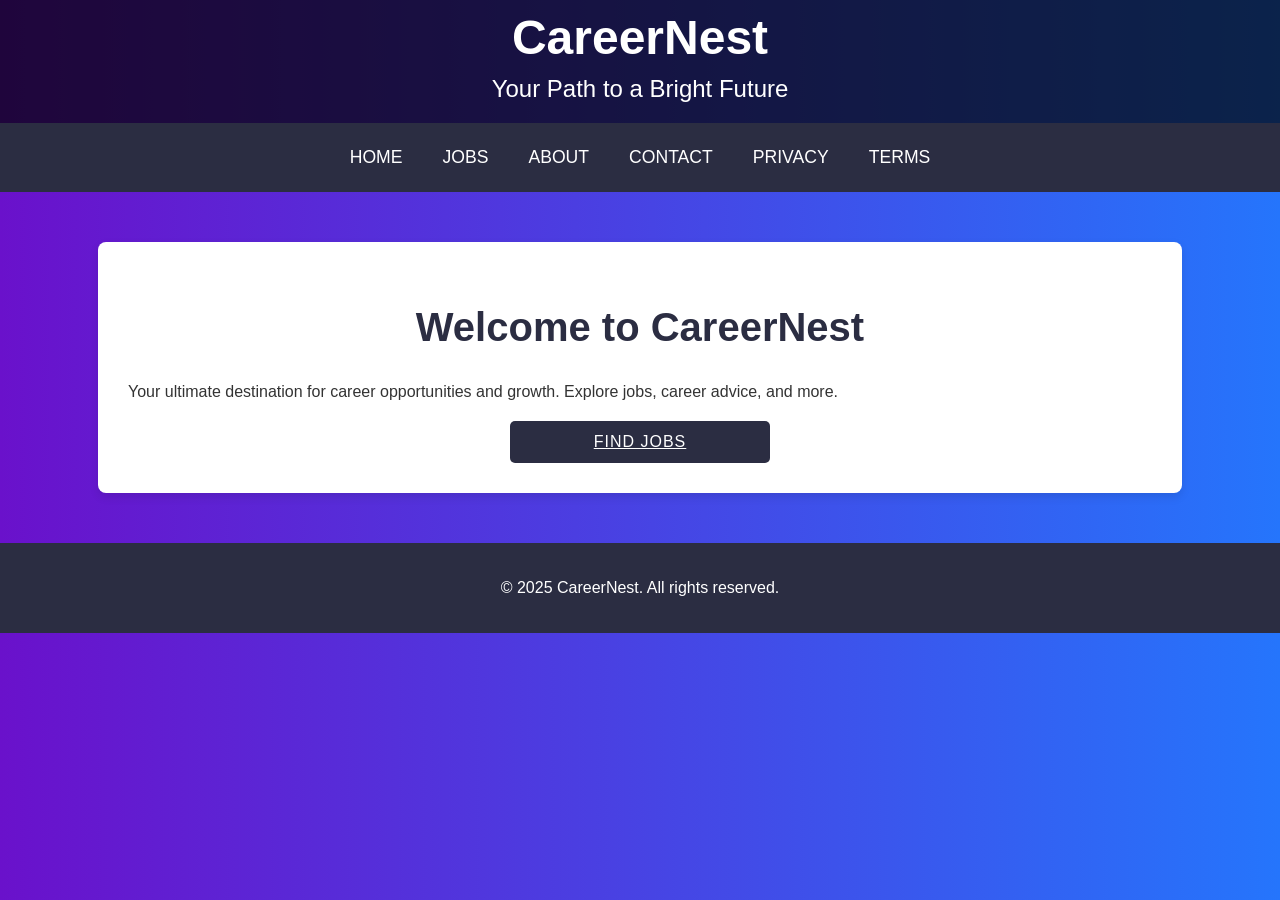
<file: index.html>
<!DOCTYPE html>
<html lang="en">
<head>
  <meta charset="UTF-8">
  <meta name="viewport" content="width=device-width, initial-scale=1.0">
  <title>CareerNest - Home</title>
  <link rel="stylesheet" href="styles.css">
</head>
<body>
  <header>
    <h1>CareerNest</h1>
    <p>Your Path to a Bright Future</p>
  </header>

  <nav>
    <a href="index.html">Home</a>
    <a href="jobs.html">Jobs</a>
    <a href="about.html">About</a>
    <a href="contact.html">Contact</a>
    <a href="privacy.html">Privacy</a>
    <a href="terms.html">Terms</a>


  </nav>


  
  <div class="content">
    <h2>Welcome to CareerNest</h2>
    <p>Your ultimate destination for career opportunities and growth. Explore jobs, career advice, and more.</p>
    <a href="jobs.html" class="find-button">Find Jobs</a>
  </div>

  <footer>
    <p>&copy; 2025 CareerNest. All rights reserved.</p>
  </footer>
</body>
</html>
</file>
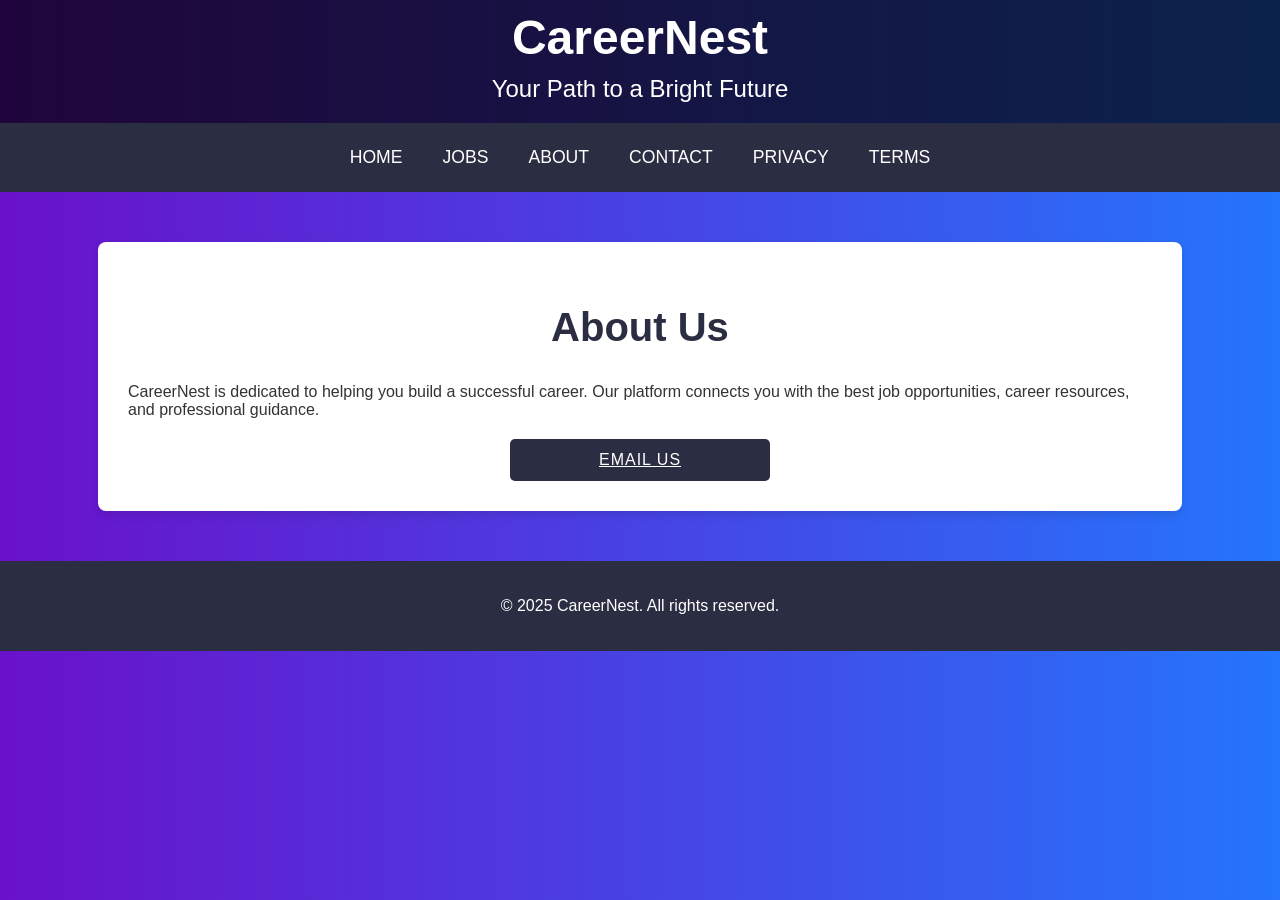
<file: about.html>
<!DOCTYPE html>
<html lang="en">
<head>
  <meta charset="UTF-8">
  <meta name="viewport" content="width=device-width, initial-scale=1.0">
  <title>CareerNest - About</title>
  <link rel="stylesheet" href="styles.css">
</head>
<body>
  <header>
    <h1>CareerNest</h1>
    <p>Your Path to a Bright Future</p>
  </header>

  <nav>
    <a href="index.html">Home</a>
    <a href="jobs.html">Jobs</a>
    <a href="about.html">About</a>
    <a href="contact.html">Contact</a>
    <a href="privacy.html">Privacy</a>
    <a href="terms.html">Terms</a>
  </nav>

  <div class="content">
    <h2>About Us</h2>
    <p>CareerNest is dedicated to helping you build a successful career. Our platform connects you with the best job opportunities, career resources, and professional guidance.</p>
    <a href="mailto:info@careernest.com?subject=Inquiry" class="email-button">Email Us</a>
  </div>

  <footer>
    <p>&copy; 2025 CareerNest. All rights reserved.</p>
  </footer>
</body>
</html>
</file>
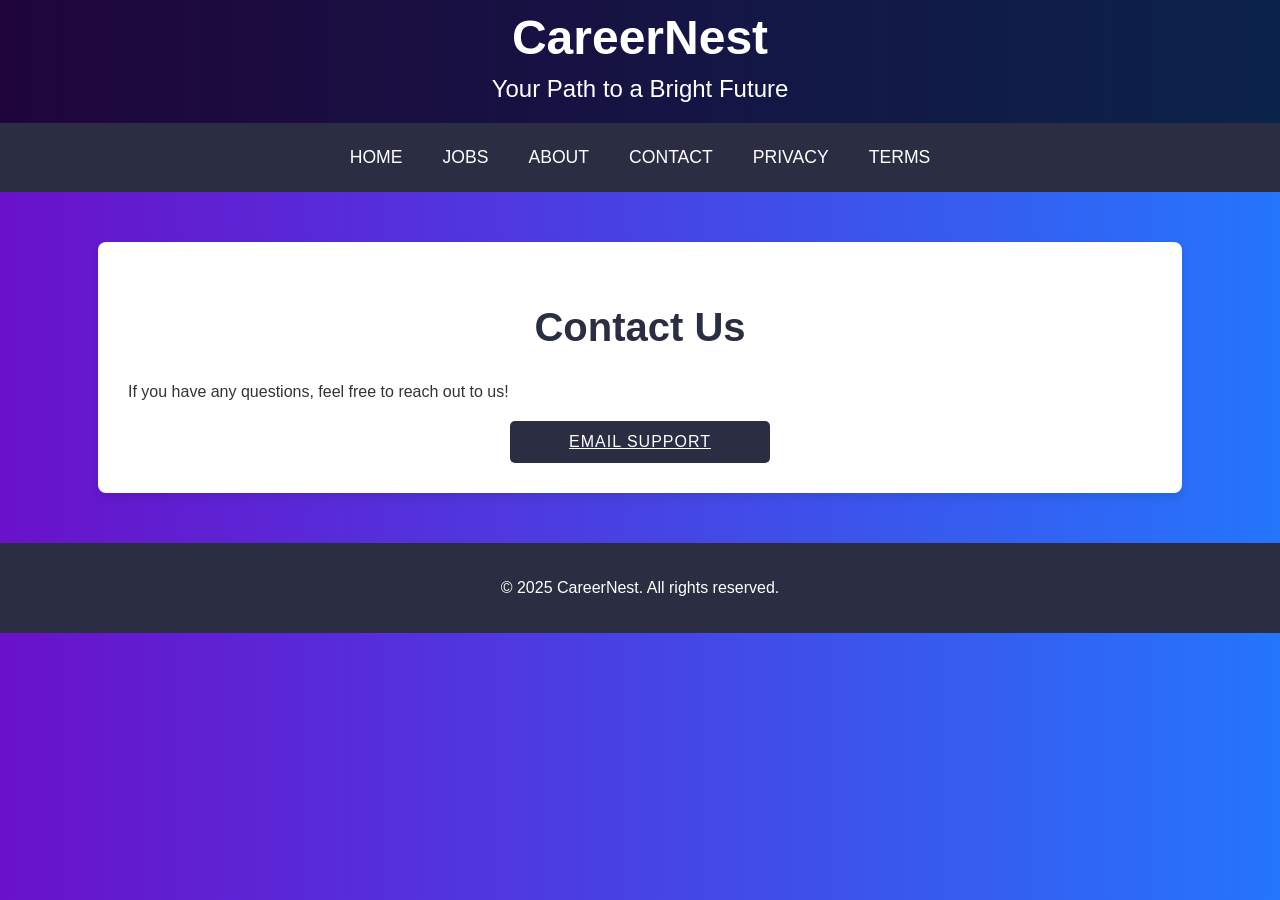
<file: contact.html>
<!DOCTYPE html>
<html lang="en">
<head>
  <meta charset="UTF-8">
  <meta name="viewport" content="width=device-width, initial-scale=1.0">
  <title>CareerNest - Contact</title>
  <link rel="stylesheet" href="styles.css">
</head>
<body>
  <header>
    <h1>CareerNest</h1>
    <p>Your Path to a Bright Future</p>
  </header>

  <nav>
    <a href="index.html">Home</a>
    <a href="jobs.html">Jobs</a>
    <a href="about.html">About</a>
    <a href="contact.html">Contact</a>
    <a href="privacy.html">Privacy</a>
    <a href="terms.html">Terms</a>
  </nav>

  <div class="content">
    <h2>Contact Us</h2>
    <p>If you have any questions, feel free to reach out to us!</p>
    <a href="mailto:support@careernest.com?subject=Support Inquiry" class="email-button">Email Support</a>
  </div>

  <footer>
    <p>&copy; 2025 CareerNest. All rights reserved.</p>
  </footer>
</body>
</html>
</file>
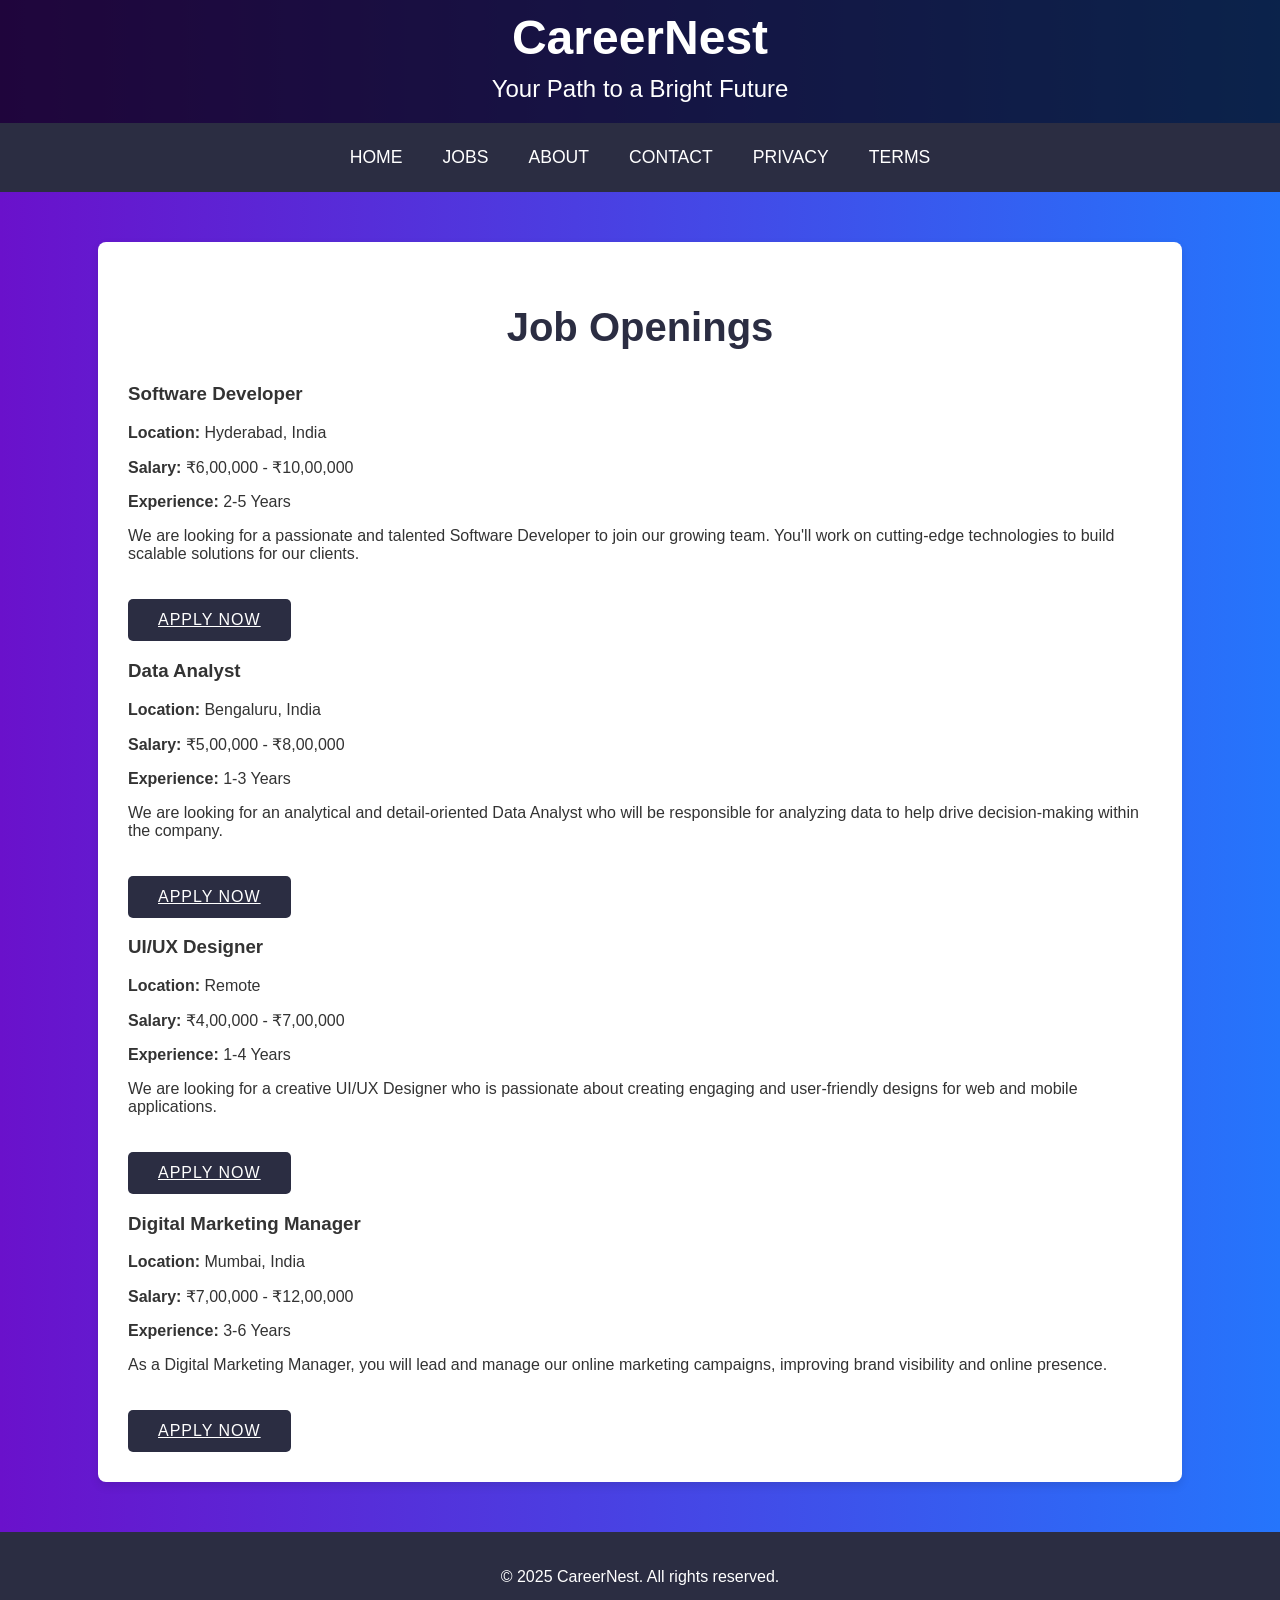
<file: jobs.html>
<!DOCTYPE html>
<html lang="en">
<head>
  <meta charset="UTF-8">
  <meta name="viewport" content="width=device-width, initial-scale=1.0">
  <title>CareerNest - Jobs</title>
  <link rel="stylesheet" href="styles.css">
</head>
<body>
  <header>
    <h1>CareerNest</h1>
    <p>Your Path to a Bright Future</p>
  </header>

  <nav>
    <a href="index.html">Home</a>
    <a href="jobs.html">Jobs</a>
    <a href="about.html">About</a>
    <a href="contact.html">Contact</a>
    <a href="privacy.html">Privacy</a>
    <a href="terms.html">Terms</a>
  </nav>

  <div class="content">
    <h2>Job Openings</h2>
    
    <!-- Job 1 -->
    <div class="job-card">
      <h3>Software Developer</h3>
      <p><strong>Location:</strong> Hyderabad, India</p>
      <p><strong>Salary:</strong> ₹6,00,000 - ₹10,00,000</p>
      <p><strong>Experience:</strong> 2-5 Years</p>
      <p>We are looking for a passionate and talented Software Developer to join our growing team. You'll work on cutting-edge technologies to build scalable solutions for our clients.</p>
      <a href="mailto:careers@careernest.com?subject=Application for Software Developer Position" class="apply-button">Apply Now</a>
    </div>

    <!-- Job 2 -->
    <div class="job-card">
      <h3>Data Analyst</h3>
      <p><strong>Location:</strong> Bengaluru, India</p>
      <p><strong>Salary:</strong> ₹5,00,000 - ₹8,00,000</p>
      <p><strong>Experience:</strong> 1-3 Years</p>
      <p>We are looking for an analytical and detail-oriented Data Analyst who will be responsible for analyzing data to help drive decision-making within the company.</p>
      <a href="mailto:careers@careernest.com?subject=Application for Data Analyst Position" class="apply-button">Apply Now</a>
    </div>

    <!-- Job 3 -->
    <div class="job-card">
      <h3>UI/UX Designer</h3>
      <p><strong>Location:</strong> Remote</p>
      <p><strong>Salary:</strong> ₹4,00,000 - ₹7,00,000</p>
      <p><strong>Experience:</strong> 1-4 Years</p>
      <p>We are looking for a creative UI/UX Designer who is passionate about creating engaging and user-friendly designs for web and mobile applications.</p>
      <a href="mailto:careers@careernest.com?subject=Application for UI/UX Designer Position" class="apply-button">Apply Now</a>
    </div>

    <!-- Job 4 -->
    <div class="job-card">
      <h3>Digital Marketing Manager</h3>
      <p><strong>Location:</strong> Mumbai, India</p>
      <p><strong>Salary:</strong> ₹7,00,000 - ₹12,00,000</p>
      <p><strong>Experience:</strong> 3-6 Years</p>
      <p>As a Digital Marketing Manager, you will lead and manage our online marketing campaigns, improving brand visibility and online presence.</p>
      <a href="mailto:careers@careernest.com?subject=Application for Digital Marketing Manager Position" class="apply-button">Apply Now</a>
    </div>
  </div>

  <footer>
    <p>&copy; 2025 CareerNest. All rights reserved.</p>
  </footer>
</body>
</html>
</file>
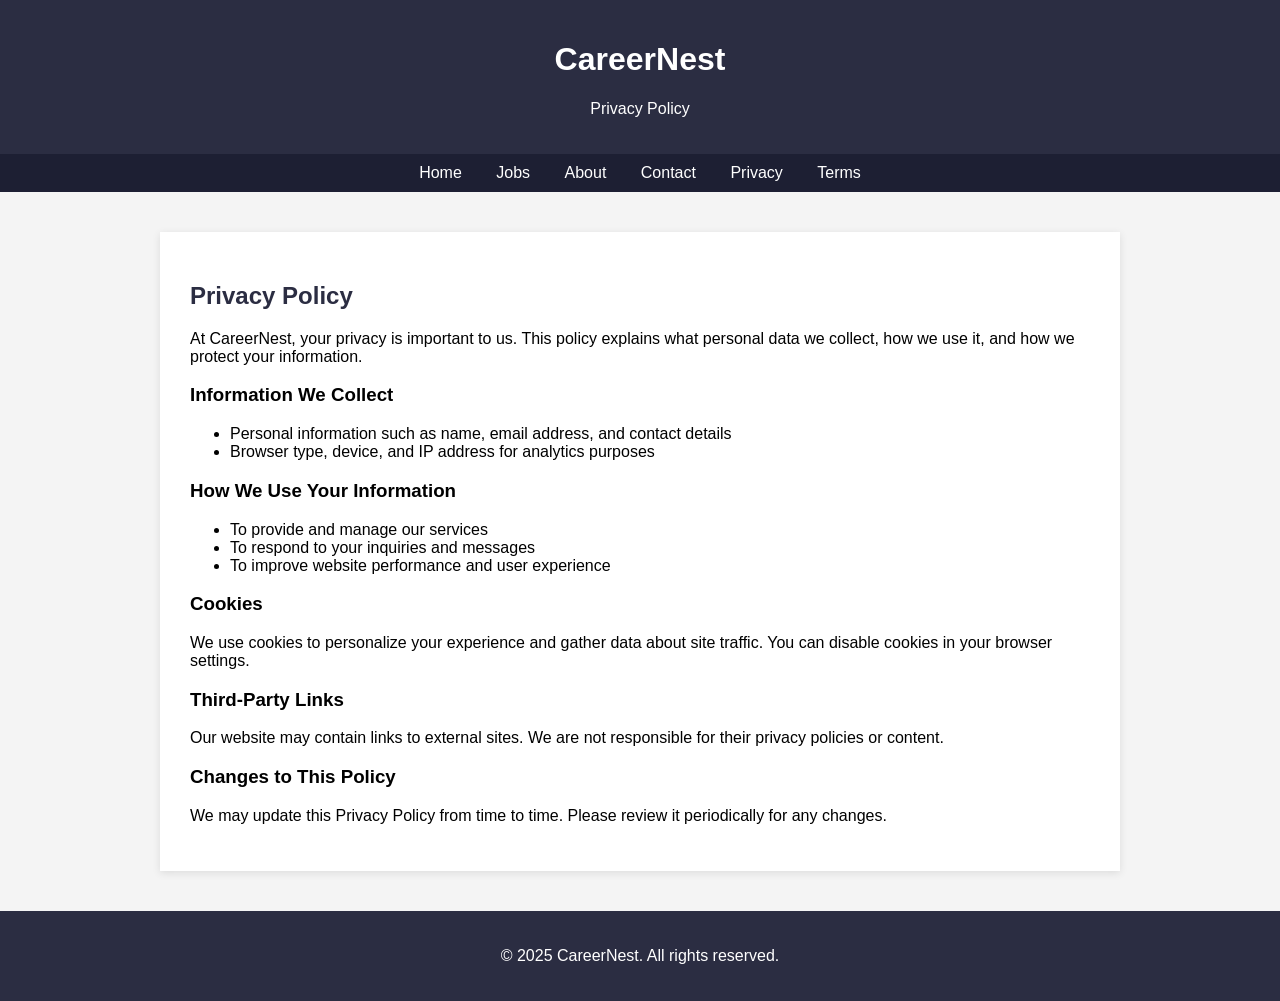
<file: privacy.html>
<!DOCTYPE html>
<html lang="en">
<head>
  <meta charset="UTF-8">
  <meta name="viewport" content="width=device-width, initial-scale=1.0">
  <title>CareerNest - Privacy Policy</title>
  <style>
    body {
      font-family: Arial, sans-serif;
      margin: 0;
      padding: 0;
      background-color: #f4f4f4;
    }
    header, footer {
      background-color: #2b2d42;
      color: white;
      text-align: center;
      padding: 20px;
    }
    nav {
      background: #1d1f33;
      text-align: center;
      padding: 10px;
    }
    nav a {
      color: white;
      text-decoration: none;
      margin: 0 15px;
    }
    nav a:hover {
      text-decoration: underline;
    }
    .content {
      max-width: 900px;
      margin: 40px auto;
      background: white;
      padding: 30px;
      box-shadow: 0 2px 8px rgba(0,0,0,0.1);
    }
    h2 {
      color: #2b2d42;
    }
  </style>
</head>
<body>
  <header>
    <h1>CareerNest</h1>
    <p>Privacy Policy</p>
  </header>

  <nav>
    <a href="index.html">Home</a>
    <a href="jobs.html">Jobs</a>
    <a href="about.html">About</a>
    <a href="contact.html">Contact</a>
    <a href="privacy.html">Privacy</a>
    <a href="terms.html">Terms</a>
  </nav>

  <div class="content">
    <h2>Privacy Policy</h2>
    <p>At CareerNest, your privacy is important to us. This policy explains what personal data we collect, how we use it, and how we protect your information.</p>

    <h3>Information We Collect</h3>
    <ul>
      <li>Personal information such as name, email address, and contact details</li>
      <li>Browser type, device, and IP address for analytics purposes</li>
    </ul>

    <h3>How We Use Your Information</h3>
    <ul>
      <li>To provide and manage our services</li>
      <li>To respond to your inquiries and messages</li>
      <li>To improve website performance and user experience</li>
    </ul>

    <h3>Cookies</h3>
    <p>We use cookies to personalize your experience and gather data about site traffic. You can disable cookies in your browser settings.</p>

    <h3>Third-Party Links</h3>
    <p>Our website may contain links to external sites. We are not responsible for their privacy policies or content.</p>

    <h3>Changes to This Policy</h3>
    <p>We may update this Privacy Policy from time to time. Please review it periodically for any changes.</p>
  </div>

  <footer>
    <p>&copy; 2025 CareerNest. All rights reserved.</p>
  </footer>
</body>
</html>
</file>
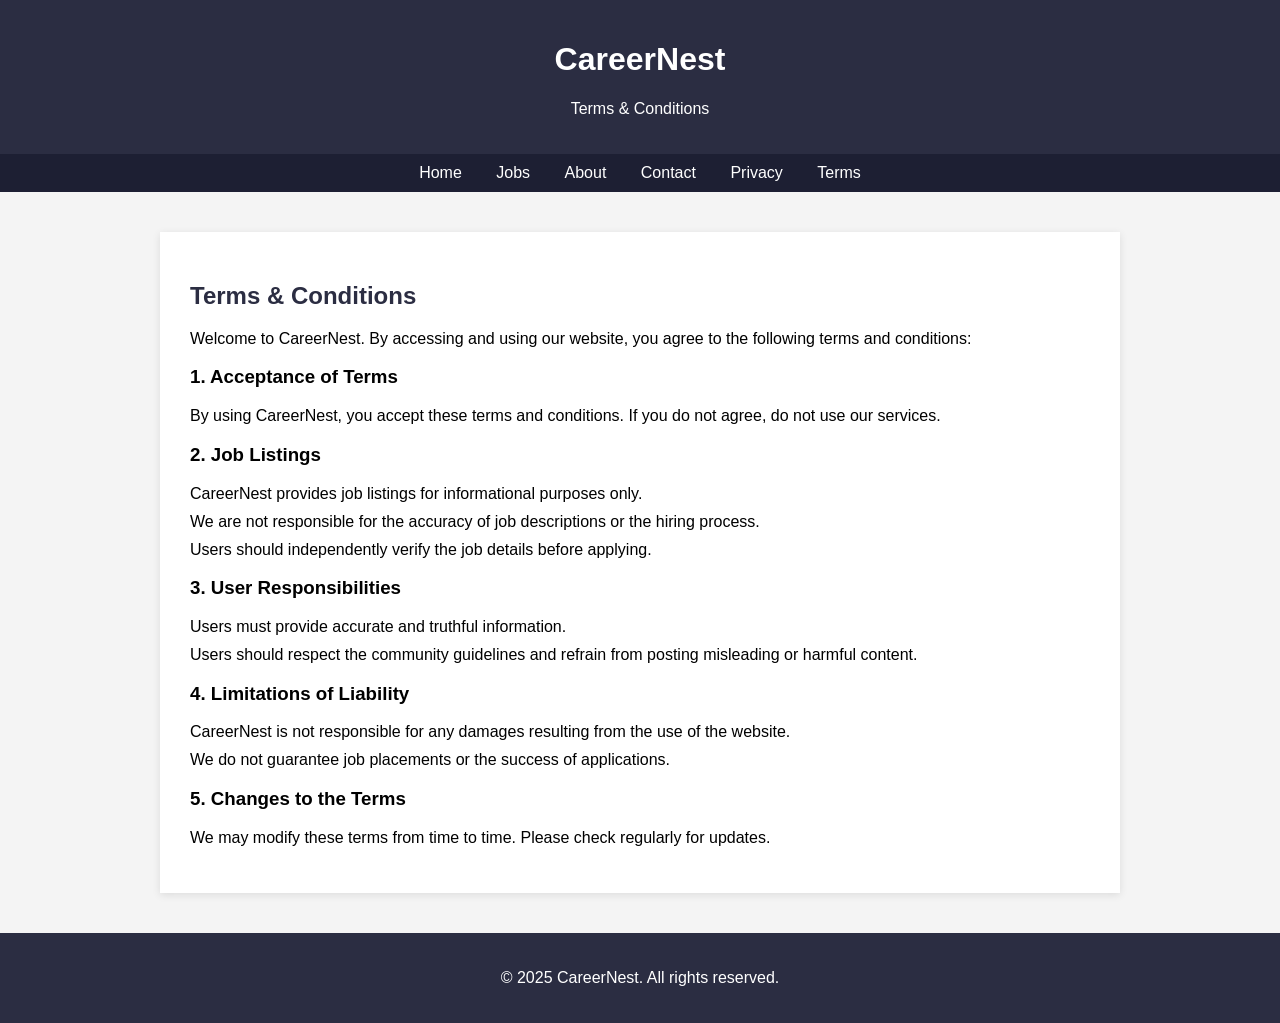
<file: terms.html>
<!DOCTYPE html>
<html lang="en">
<head>
  <meta charset="UTF-8">
  <meta name="viewport" content="width=device-width, initial-scale=1.0">
  <title>CareerNest - Terms & Conditions</title>
  <style>
    body {
      font-family: Arial, sans-serif;
      margin: 0;
      padding: 0;
      background-color: #f4f4f4;
    }
    header, footer {
      background-color: #2b2d42;
      color: white;
      text-align: center;
      padding: 20px;
    }
    nav {
      background: #1d1f33;
      text-align: center;
      padding: 10px;
    }
    nav a {
      color: white;
      text-decoration: none;
      margin: 0 15px;
    }
    nav a:hover {
      text-decoration: underline;
    }
    .content {
      max-width: 900px;
      margin: 40px auto;
      background: white;
      padding: 30px;
      box-shadow: 0 2px 8px rgba(0,0,0,0.1);
    }
    h2 {
      color: #2b2d42;
    }
    ul {
      list-style-type: none;
      padding-left: 0;
    }
    ul li {
      margin: 10px 0;
    }
  </style>
</head>
<body>
  <header>
    <h1>CareerNest</h1>
    <p>Terms & Conditions</p>
  </header>

  <nav>
    <a href="index.html">Home</a>
    <a href="jobs.html">Jobs</a>
    <a href="about.html">About</a>
    <a href="contact.html">Contact</a>
    <a href="privacy.html">Privacy</a>
    <a href="terms.html">Terms</a>
  </nav>

  <div class="content">
    <h2>Terms & Conditions</h2>
    <p>Welcome to CareerNest. By accessing and using our website, you agree to the following terms and conditions:</p>

    <h3>1. Acceptance of Terms</h3>
    <p>By using CareerNest, you accept these terms and conditions. If you do not agree, do not use our services.</p>

    <h3>2. Job Listings</h3>
    <ul>
      <li>CareerNest provides job listings for informational purposes only.</li>
      <li>We are not responsible for the accuracy of job descriptions or the hiring process.</li>
      <li>Users should independently verify the job details before applying.</li>
    </ul>

    <h3>3. User Responsibilities</h3>
    <ul>
      <li>Users must provide accurate and truthful information.</li>
      <li>Users should respect the community guidelines and refrain from posting misleading or harmful content.</li>
    </ul>

    <h3>4. Limitations of Liability</h3>
    <ul>
      <li>CareerNest is not responsible for any damages resulting from the use of the website.</li>
      <li>We do not guarantee job placements or the success of applications.</li>
    </ul>

    <h3>5. Changes to the Terms</h3>
    <p>We may modify these terms from time to time. Please check regularly for updates.</p>
  </div>

  <footer>
    <p>&copy; 2025 CareerNest. All rights reserved.</p>
  </footer>
</body>
</html>
</file>
<file: styles.css>
/* Global Styles */
body {
  font-family: Arial, sans-serif;
  margin: 0;
  padding: 0;
  background: linear-gradient(to right, #6a11cb, #2575fc); /* Gradient background */
  color: #333;
}

/* Header Styles */
header {
  background-color: rgba(0, 0, 0, 0.7); /* Dark background with transparency */
  color: #fff;
  text-align: center;
  padding: 10px 0;
  box-shadow: 0 4px 10px rgba(0, 0, 0, 0.1);
}

header h1 {
  font-size: 3rem;
  margin: 0;
  font-weight: bold;
}

header p {
  font-size: 1.5rem;
  margin: 10px 0;
}

/* Navigation Bar */
nav {
  display: flex;
  justify-content: center;
  background-color: #2b2d42;
  padding: 10px 0;
}

nav a {
  color: #fff;
  text-decoration: none;
  padding: 14px 20px;
  font-size: 1.1rem;
  text-transform: uppercase;
  transition: background-color 0.3s ease;
}

nav a:hover {
  background-color: #ffcc00;
}

/* Content Section */
.content {
  width: 80%;
  margin: 50px auto;
  background-color: #fff;
  padding: 30px;
  border-radius: 8px;
  box-shadow: 0 4px 10px rgba(0, 0, 0, 0.1);
}

h2 {
  font-size: 2.5rem;
  color: #2b2d42;
  text-align: center;
}
.apply-button{
  display: inline-block;
  padding: 12px 30px;
  background-color: #2b2d42;
  color: white;
  text-align: center;
  font-size: 16px;
  text-transform: uppercase;
  border-radius: 5px;
  margin-top: 20px;
  letter-spacing: 1px;
  transition: background-color 0.3s ease, transform 0.3s ease;
}

/* Button Styling */
.find-button ,.email-button{
  display: inline-block;
  padding: 12px 30px;
  background-color: #2b2d42;
  color: white;
  text-align: center;
  font-size: 16px;
  text-transform: uppercase;
  border-radius: 5px;
  margin-top: 20px;
  letter-spacing: 1px;
  transition: background-color 0.3s ease, transform 0.3s ease;
  align-content: center;
  display: block; /* Ensures the button takes up a full line */
  width: 200px; /* Fixed width */
  margin-left: auto;
  margin-right: auto; /* Centers the button */
}

.find-button:hover {
  background-color: #ffcc00;
  transform: translateY(-5px);
}

/* Footer */
footer {
  text-align: center;
  padding: 20px 0;
  background-color: #2b2d42;
  color: white;
  margin-top: 50px;
}

/* Responsive Layout for Job Listings */
@media (max-width: 768px) {
  .job-card {
    padding: 15px;
    margin-bottom: 20px;
  }

  header h1 {
    font-size: 2.5rem;
  }

  header p {
    font-size: 1.2rem;
  }

  nav a {
    font-size: 1rem;
  }
}
</file>
